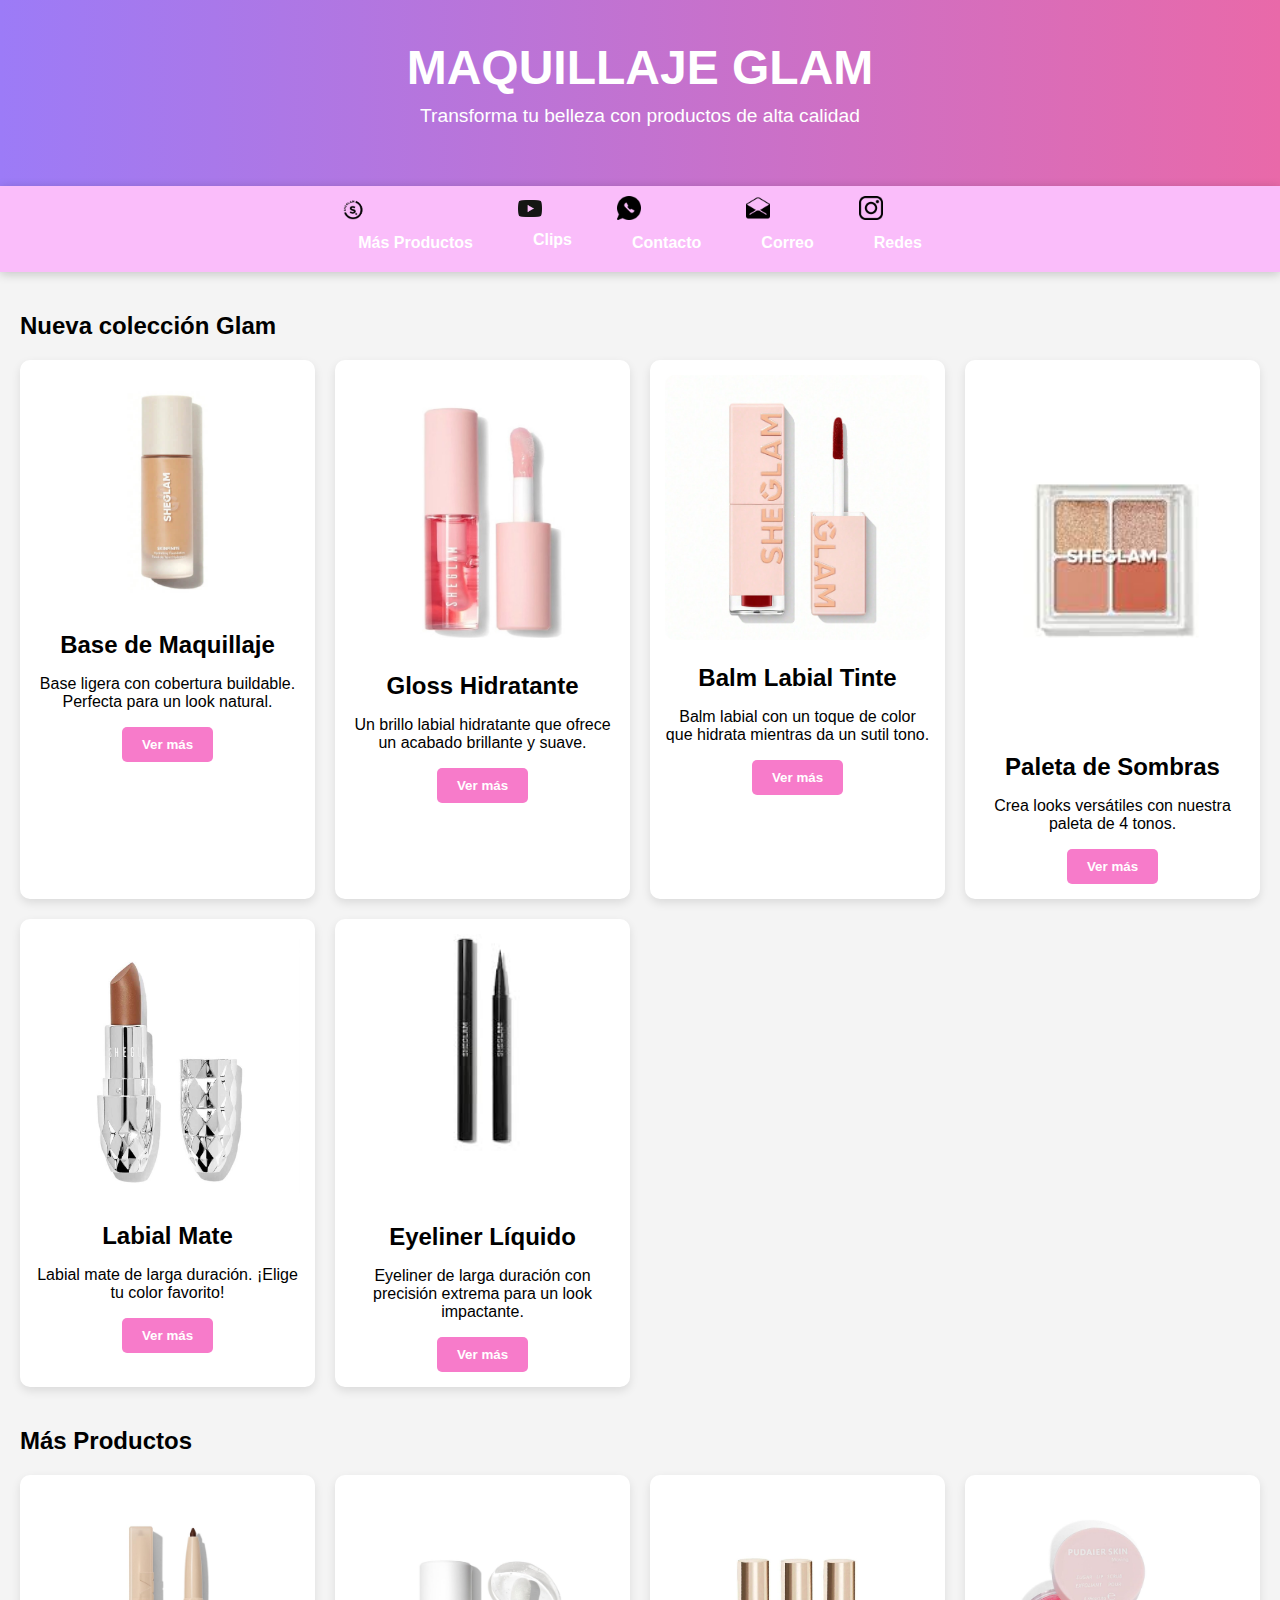
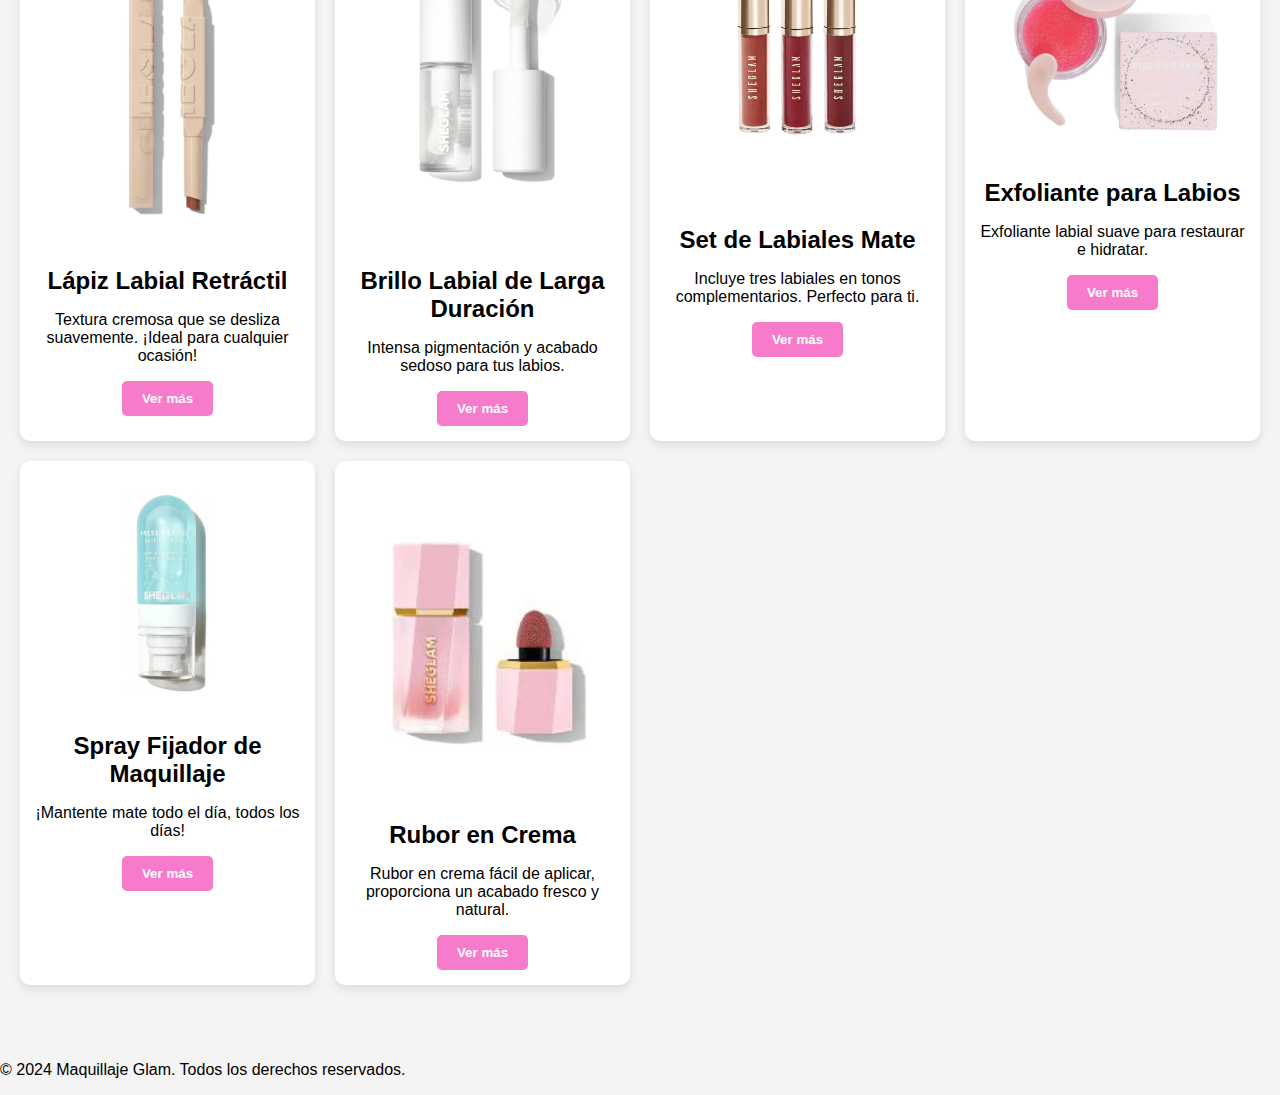
<file: index.html>
<!DOCTYPE html>
<html lang="es">
<head>
    <meta charset="UTF-8">
    <meta name="viewport" content="width=device-width, initial-scale=1.0">
    <title>Tienda de Maquillaje Glam</title>
    <link rel="stylesheet" href="estilos.css">
</head>
<body>
    <header>
        <div class="container">
            <h1>MAQUILLAJE GLAM</h1>
            <p>Transforma tu belleza con productos de alta calidad</p>
        </div>
    </header>

    <nav class="nav">
        <ul class="list">
            <li class="list_item">
                <div class="list_button">
                    <img src="logomas.png" alt="Más productos" class="list_img">
                    <a href="mas productos.html" class="nav_link">Más Productos</a>
                </div>
            </li>
            <li class="list_item">
                <div class="list_button">
                    <img src="logovideo.png" alt="Clips" class="list_img">
                    <a href="https://www.youtube.com/results?search_query=sheglam+maquillaje" target="_blank" class="nav_link">Clips</a>
                </div>
            </li>
            <li class="list_item">
                <div class="list_button">
                    <img src="logocontacto.png" alt="Contacto" class="list_img">
                    <a href="tel:+1234567890" class="nav_link">Contacto</a>
                </div>
            </li>
            <li class="list_item">
                <div class="list_button">
                    <img src="logocorreo.png" alt="Correo" class="list_img">
                    <a href="mailto:info@maquillaje-glam.com" class="nav_link">Correo</a>
                </div>
            </li>
            <li class="list_item">
                <div class="list_button">
                    <img src="logoig.png" alt="Redes" class="list_img">
                    <a href="redes.html" class="nav_link">Redes</a>
                </div>
            </li>
        </ul>
    </nav>

    <main>
        <div class="products-container">
            <h2>Nueva colección Glam</h2>
            <div class="product-grid">
                <div class="product">
                    <img src="Base de Maquillaje.jpg" alt="Base de Maquillaje">
                    <h3>Base de Maquillaje</h3>
                    <p>Base ligera con cobertura buildable. Perfecta para un look natural.</p>
                    <button onclick="location.href='rostro.html'">Ver más</button>
                </div>
                <div class="product">
                    <img src="Gloss Hidratante.jpg" alt="Gloss Hidratante">
                    <h3>Gloss Hidratante</h3>
                    <p>Un brillo labial hidratante que ofrece un acabado brillante y suave.</p>
                    <button onclick="location.href='labios.html'">Ver más</button>
                </div>
                <div class="product">
                    <img src="Balm Labial Tinte.jpg" alt="Balm Labial Tinte">
                    <h3>Balm Labial Tinte</h3>
                    <p>Balm labial con un toque de color que hidrata mientras da un sutil tono.</p>
                    <button onclick="location.href='labios.html'">Ver más</button>
                </div>
                <div class="product">
                    <img src="Paleta de Sombras.jpg" alt="Paleta de Sombras">
                    <h3>Paleta de Sombras</h3>
                    <p>Crea looks versátiles con nuestra paleta de 4 tonos.</p>
                    <button onclick="location.href='sombras.html'">Ver más</button>
                </div>
                <div class="product">
                    <img src="Labial Mate.jpg" alt="Labial Mate">
                    <h3>Labial Mate</h3>
                    <p>Labial mate de larga duración. ¡Elige tu color favorito!</p>
                    <button onclick="location.href='labios.html'">Ver más</button>
                </div>
                <div class="product">
                    <img src="Eyeliner Líquido.jpg" alt="Eyeliner Líquido">
                    <h3>Eyeliner Líquido</h3>
                    <p>Eyeliner de larga duración con precisión extrema para un look impactante.</p>
                    <button onclick="location.href='labios.html'">Ver más</button>
                </div>
            </div>
        </div>

        <div class="products-container">
            <h2>Más Productos</h2>
            <div class="product-grid">
                <div class="product">
                    <img src="Lápiz Labial Retráctil.jpg" alt="Lápiz Labial Retráctil">
                    <h3>Lápiz Labial Retráctil</h3>
                    <p>Textura cremosa que se desliza suavemente. ¡Ideal para cualquier ocasión!</p>
                    <button onclick="location.href='labios.html'">Ver más</button>
                </div>
                <div class="product">
                    <img src="Brillo Labial.jpg" alt="Brillo Labial">
                    <h3>Brillo Labial de Larga Duración</h3>
                    <p>Intensa pigmentación y acabado sedoso para tus labios.</p>
                    <button onclick="location.href='labios.html'">Ver más</button>
                </div>
                <div class="product">
                    <img src="Set de Labiales Mate.jpg" alt="Set de Labiales Mate">
                    <h3>Set de Labiales Mate</h3>
                    <p>Incluye tres labiales en tonos complementarios. Perfecto para ti.</p>
                    <button onclick="location.href='labios.html'">Ver más</button>
                </div>
                <div class="product">
                    <img src="exfoliante.png" alt="Exfoliante para labios">
                    <h3>Exfoliante para Labios</h3>
                    <p>Exfoliante labial suave para restaurar e hidratar.</p>
                    <button onclick="location.href='labios.html'">Ver más</button>
                </div>
                <div class="product">
                    <img src="Spray Fijador de maquillaje.jpg" alt="Spray Fijador de Maquillaje">
                    <h3>Spray Fijador de Maquillaje</h3>
                    <p>¡Mantente mate todo el día, todos los días!</p>
                    <button onclick="location.href='skin_care.html'">Ver más</button>
                </div>
                <div class="product">
                    <img src="Rubor en crema1.jpg" alt="Rubor en Crema">
                    <h3>Rubor en Crema</h3>
                    <p>Rubor en crema fácil de aplicar, proporciona un acabado fresco y natural.</p>
                    <button onclick="location.href='labios.html'">Ver más</button>
                </div>
            </div>
        </div>
    </main>

    <footer id="contact">
        <div class="container">
            <p>&copy; 2024 Maquillaje Glam. Todos los derechos reservados.</p>
        </div>
    </footer>
</body>
</html>
</file>
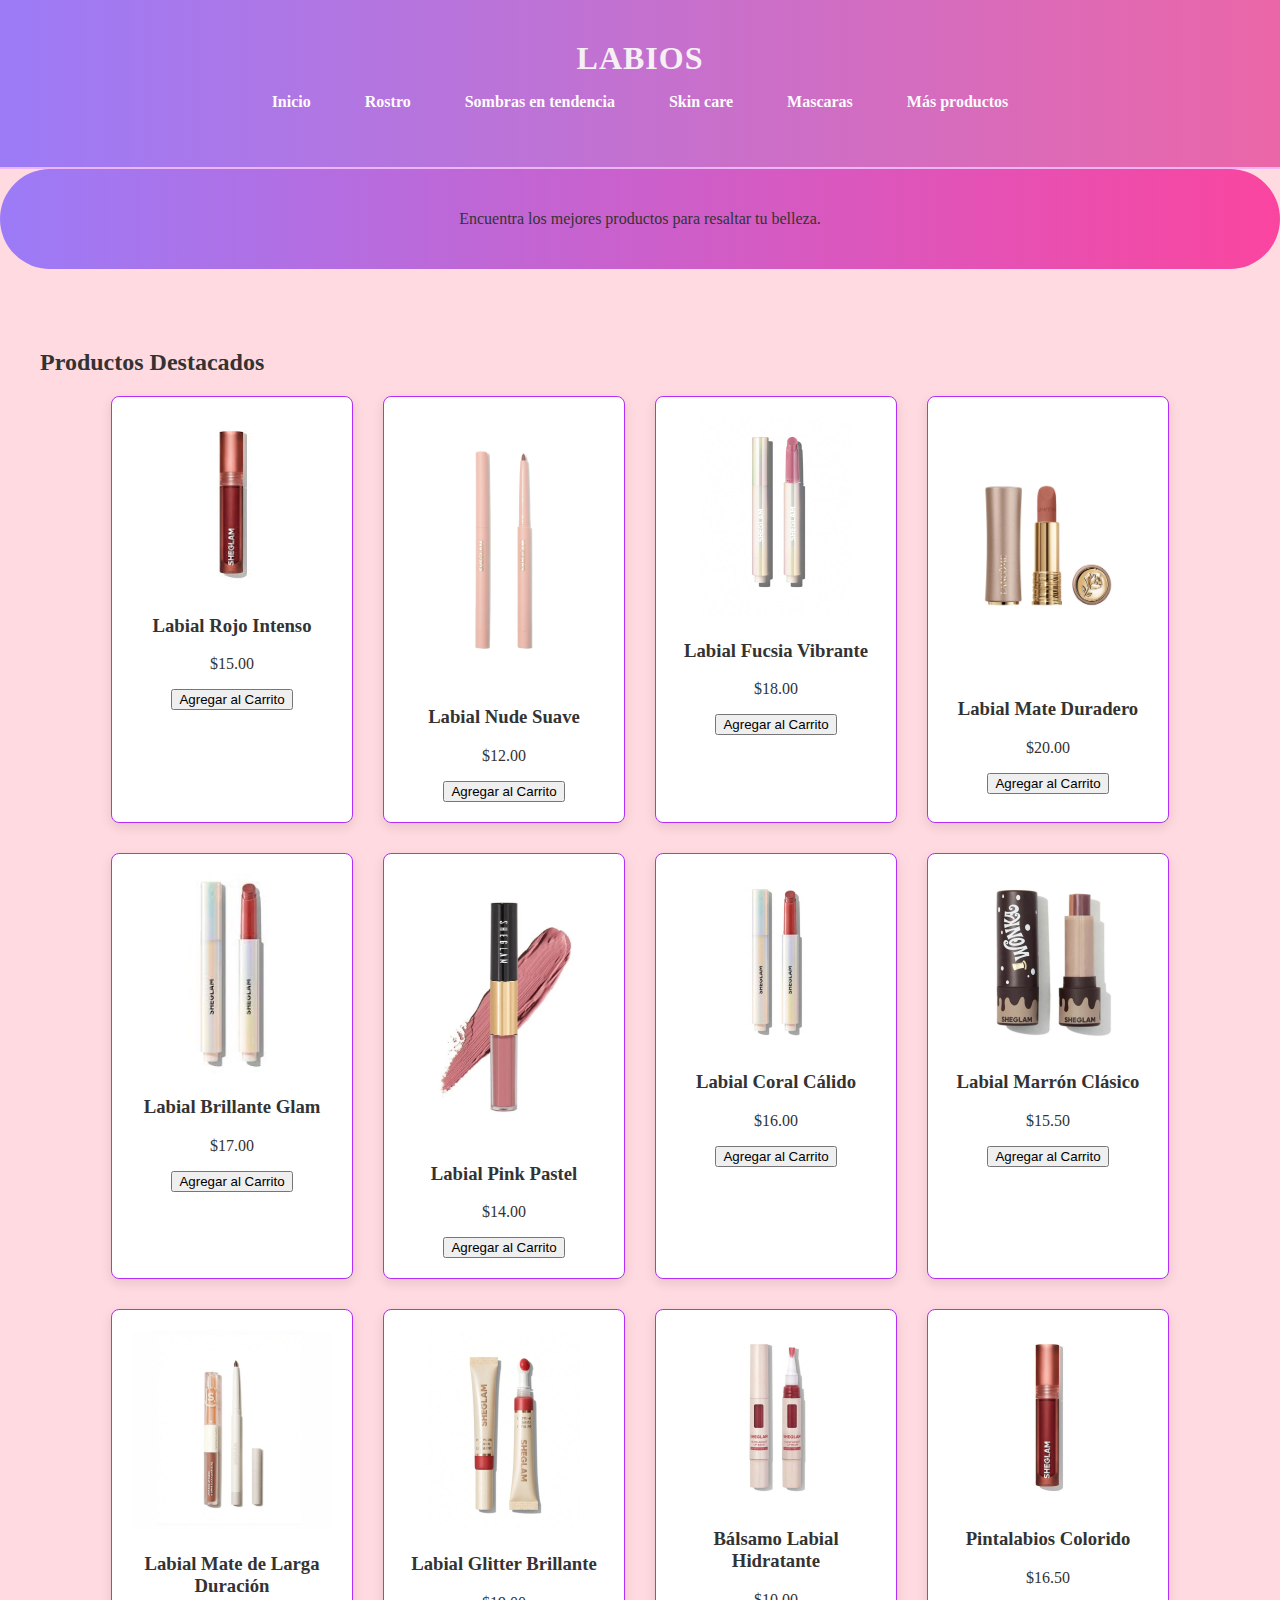
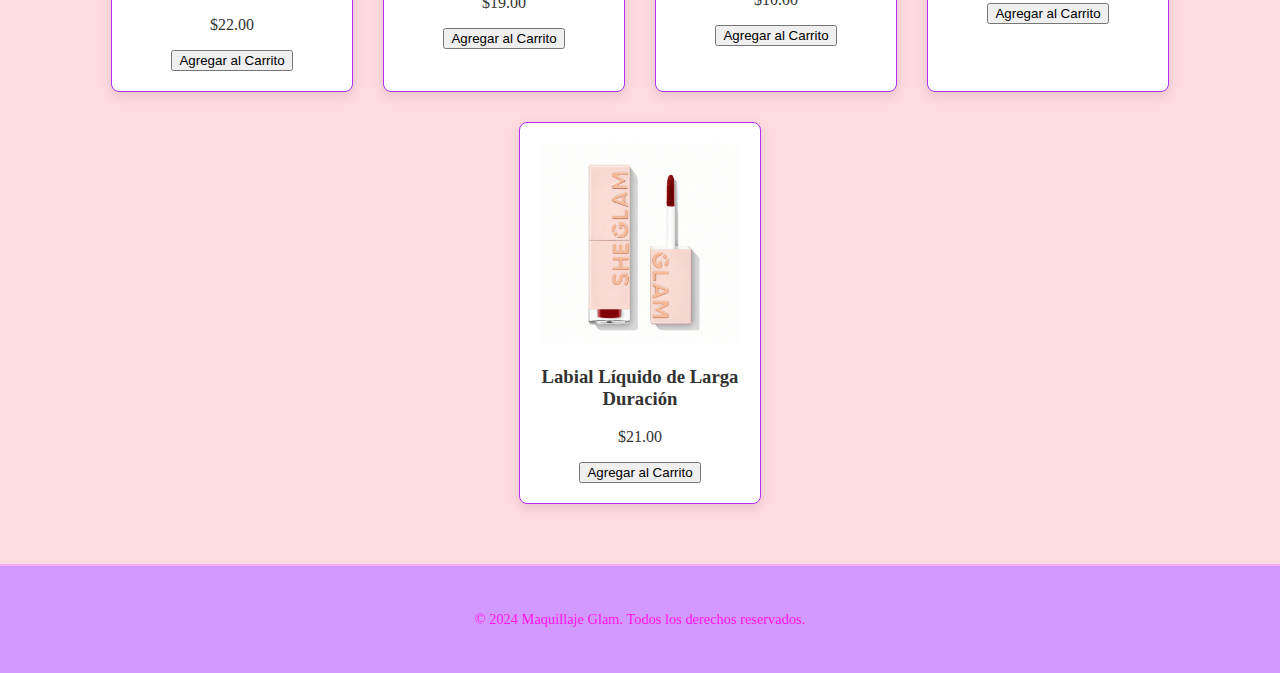
<file: labios.html>
<!DOCTYPE html>
<html lang="es">
<head>
    <meta charset="UTF-8">
    <meta name="viewport" content="width=device-width, initial-scale=1.0">
    <title>Tienda de Maquillaje</title>
    <link rel="stylesheet" href="labios.css">
</head>
<body>
    <div id="bg-animated"></div>
    <header>
        <div class="container">
            <h1>LABIOS</h1>
            <nav>
                <ul>
                    <li><a href="index.html">Inicio</a></li>
                    <li><a href="rostro.html">Rostro</a></li>
                    <li><a href="sombras.html">Sombras en tendencia</a></li>
                    <li><a href="skin_care.html">Skin care</a></li>
                    <li><a href="mascaras.html">Mascaras</a></li>
                    <li><a href="mas productos.html">Más productos</a></li>
                </ul>
            </nav>
        </div>
    </header>

    <section id="home" class="hero">
        <div class="container">
            <p>Encuentra los mejores productos para resaltar tu belleza.</p>
        </div>
    </section>

    <section id="products" class="products">
        <div class="container">
            <h2>Productos Destacados</h2>
            <div class="product-grid">
                <div class="product">
                    <img src="Labial Rojo Intenso.jpg" alt="Labial Rojo">
                    <h3>Labial Rojo Intenso</h3>
                    <p>$15.00</p>
                    <button onclick>Agregar al Carrito</button>
                </div>
                
                <div class="product">
                    <img src="Labial Nude Suave.jpg" alt="Labial Nude">
                    <h3>Labial Nude Suave</h3>
                    <p>$12.00</p>
                    <button onclick>Agregar al Carrito</button>
                </div>
                
                <div class="product">
                    <img src="Labial Fucsia Vibrante.jpg" alt="Labial Fucsia">
                    <h3>Labial Fucsia Vibrante</h3>
                    <p>$18.00</p>
                    <button onclick>Agregar al Carrito</button>
                </div>

                <div class="product">
                    <img src="Labial Mate Duradero.avif" alt="Labial Mate">
                    <h3>Labial Mate Duradero</h3>
                    <p>$20.00</p>
                    <button onclick>Agregar al Carrito</button>
                </div>

                <div class="product">
                    <img src="Labial Brillante Glam.jpg" alt="Labial Brillante">
                    <h3>Labial Brillante Glam</h3>
                    <p>$17.00</p>
                    <button onclick>Agregar al Carrito</button>
                </div>

                <div class="product">
                    <img src="Labial Pink Pastel.jpg" alt="Labial Pink">
                    <h3>Labial Pink Pastel</h3>
                    <p>$14.00</p>
                    <button onclick>Agregar al Carrito</button>
                </div>

                <div class="product">
                    <img src="Labial Coral.jpg" alt="Labial Coral">
                    <h3>Labial Coral Cálido</h3>
                    <p>$16.00</p>
                    <button onclick>Agregar al Carrito</button>
                </div>

                <div class="product">
                    <img src="Labial Marrón.jpg" alt="Labial Marrón">
                    <h3>Labial Marrón Clásico</h3>
                    <p>$15.50</p>
                    <button onclick>Agregar al Carrito</button>
                </div>

                <!-- Nuevos productos añadidos -->
                <div class="product">
                    <img src="Labial Mate de Larga Duración.jpeg" alt="Labial Mate de Larga Duración">
                    <h3>Labial Mate de Larga Duración</h3>
                    <p>$22.00</p>
                    <button onclick>Agregar al Carrito</button>
                </div>

                <div class="product">
                    <img src="labial_glitter.jpg" alt="Labial Glitter">
                    <h3>Labial Glitter Brillante</h3>
                    <p>$19.00</p>
                    <button onclick>Agregar al Carrito</button>
                </div>

                <div class="product">
                    <img src="Bálsamo Labial.jpg" alt="Bálsamo Labial">
                    <h3>Bálsamo Labial Hidratante</h3>
                    <p>$10.00</p>
                    <button onclick>Agregar al Carrito</button>
                </div>

                <div class="product">
                    <img src="labial_pintalabios.jpg" alt="Pintalabios">
                    <h3>Pintalabios Colorido</h3>
                    <p>$16.50</p>
                    <button onclick>Agregar al Carrito</button>
                </div>

                <div class="product">
                    <img src="Labial Líquido.jpg" alt="Labial Líquido">
                    <h3>Labial Líquido de Larga Duración</h3>
                    <p>$21.00</p>
                    <button onclick>Agregar al Carrito</button>
                </div>
                
            </div>
        </div>
    </section>

    <footer id="contact">
        <div class="container">
            <p>&copy; 2024 Maquillaje Glam. Todos los derechos reservados.</p>
        </div>
    </footer>
</body>
</html>
</file>
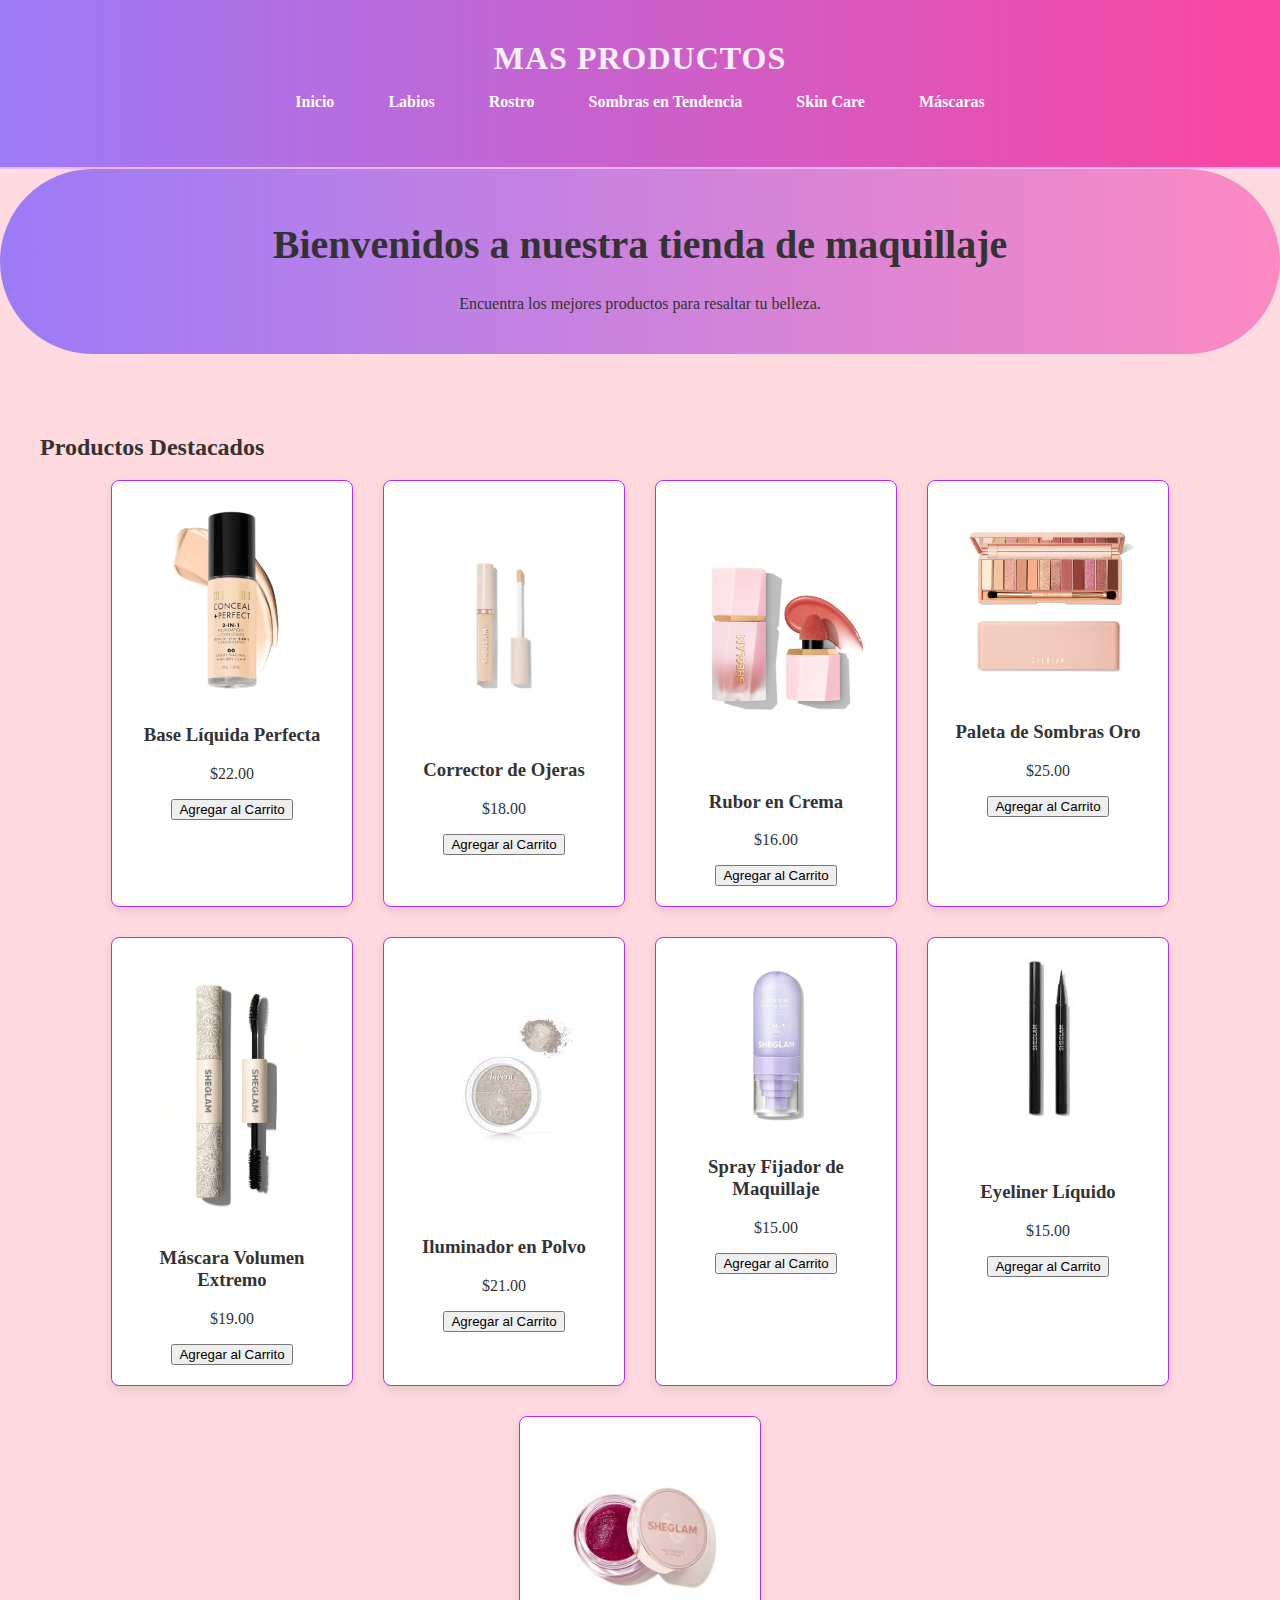
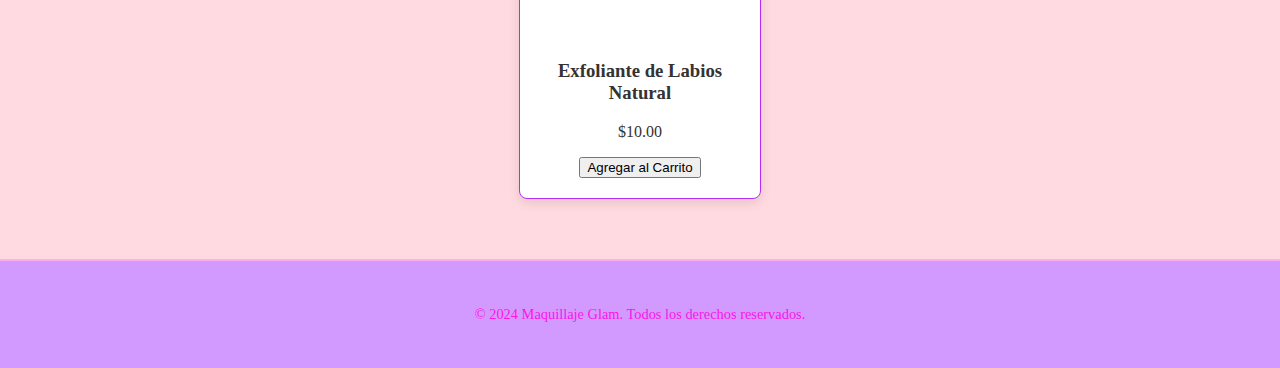
<file: mas productos.html>
<!DOCTYPE html>
<html lang="es">
<head>
    <meta charset="UTF-8">
    <meta name="viewport" content="width=device-width, initial-scale=1.0">
    <title>Tienda de Maquillaje</title>
    <link rel="stylesheet" href="maquillaje.css">
</head>
<body>
    <header>
        <div class="container">
            <h1>MAS PRODUCTOS</h1>
            <nav>
                <ul>
                    <li><a href="index.html">Inicio</a></li>
                    <li><a href="labios.html">Labios</a></li>
                    <li><a href="rostro.html">Rostro</a></li>
                    <li><a href="sombras.html">Sombras en Tendencia</a></li>
                    <li><a href="skin_care.html">Skin Care</a></li>
                    <li><a href="mascaras.html">Máscaras</a></li>
                </ul>
            </nav>
        </div>
    </header>

    <section id="home" class="hero">
        <div class="container">
            <h1>Bienvenidos a nuestra tienda de maquillaje</h1>
            <p>Encuentra los mejores productos para resaltar tu belleza.</p>
        </div>
    </section>

    <section id="products" class="products">
        <div class="container">
            <h2>Productos Destacados</h2>
            <div class="product-grid">
                <div class="product">
                    <img src="Base Líquida Perfecta.jpg" alt="Base Líquida">
                    <h3>Base Líquida Perfecta</h3>
                    <p>$22.00</p>
                    <button onclick>Agregar al Carrito</button>
                </div>

                <div class="product">
                    <img src="Corrector de Ojeras.jpg" alt="Corrector">
                    <h3>Corrector de Ojeras</h3>
                    <p>$18.00</p>
                    <button onclick>Agregar al Carrito</button>
                </div>

                <div class="product">
                    <img src="Rubor en Crema.jpg" alt="Rubor">
                    <h3>Rubor en Crema</h3>
                    <p>$16.00</p>
                    <button onclick>Agregar al Carrito</button>
                </div>

                <div class="product">
                    <img src="Paleta de Sombras Oro.png" alt="Sombras de Ojos">
                    <h3>Paleta de Sombras Oro</h3>
                    <p>$25.00</p>
                    <button onclick>Agregar al Carrito</button>
                </div>

                <div class="product">
                    <img src="Máscara Volumen.jpg" alt="Máscara de Pestañas">
                    <h3>Máscara Volumen Extremo</h3>
                    <p>$19.00</p>
                    <button onclick>Agregar al Carrito</button>
                </div>

                <div class="product">
                    <img src="Iluminador en Polvo.jpg" alt="Iluminador">
                    <h3>Iluminador en Polvo</h3>
                    <p>$21.00</p>
                    <button onclick>Agregar al Carrito</button>
                </div>

                <div class="product">
                    <img src="Spray Fijador.jpg" alt="Spray Fijador">
                    <h3>Spray Fijador de Maquillaje</h3>
                    <p>$15.00</p>
                    <button onclick>Agregar al Carrito</button>
                </div>
                <div class="product">
                    <img src="Eyeliner Líquido.jpg" alt="Eyeliner Líquido">
                    <h3>Eyeliner Líquido</h3>
                    <p>$15.00</p>
                    <button onclick>Agregar al Carrito</button>
                </div>

                <div class="product">
                    <img src="Exfoliante de Labios.jpg" alt="Exfoliante de Labios">
                    <h3>Exfoliante de Labios Natural</h3>
                    <p>$10.00</p>
                    <button onclick>Agregar al Carrito</button>
                </div>
            </div>
        </div>
    </section>

    <footer id="contact">
        <div class="container">
            <p>&copy; 2024 Maquillaje Glam. Todos los derechos reservados.</p>
        </div>
    </footer>
</body>
</html>
</file>
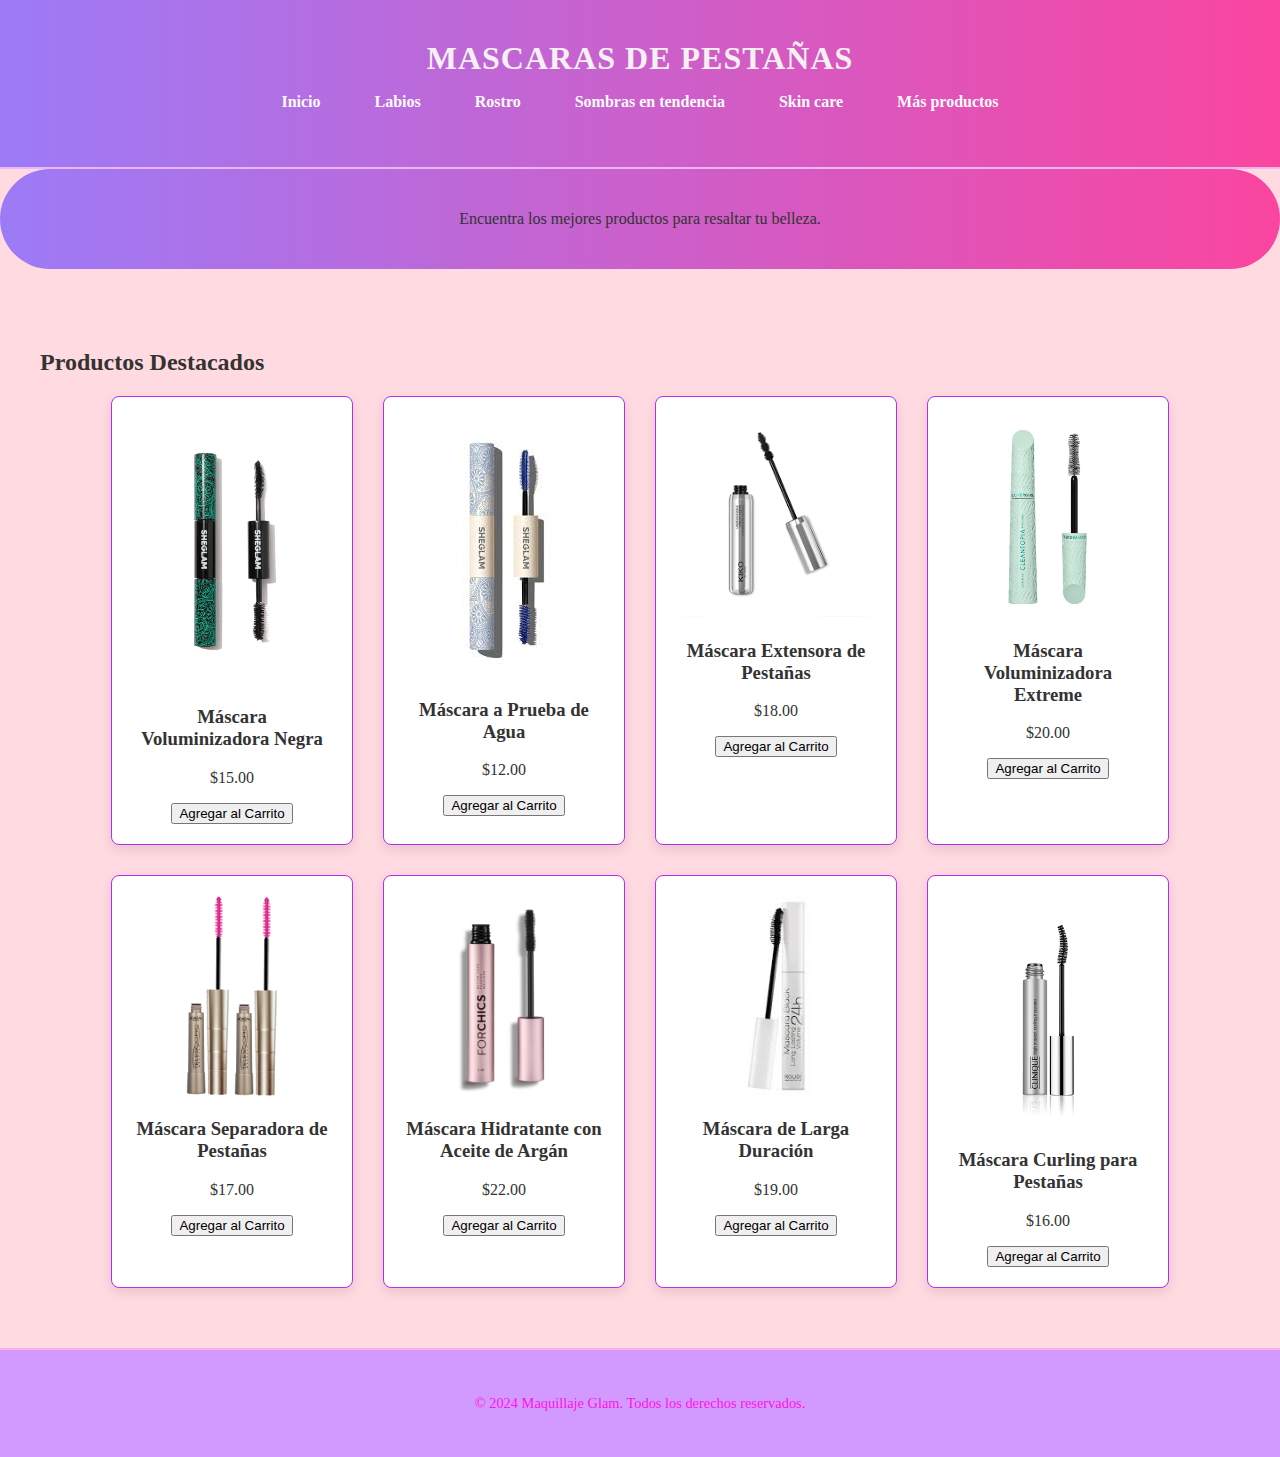
<file: mascaras.html>
<!DOCTYPE html>
<html lang="es">
<head>
    <meta charset="UTF-8">
    <meta name="viewport" content="width=device-width, initial-scale=1.0">
    <title>Tienda de Maquillaje</title>
    <link rel="stylesheet" href="mascaras.css">
</head>
<body>
    <header>
        <div class="container">
            <h1>MASCARAS DE PESTAÑAS</h1>
            <nav>
                <ul>
                    <li><a href="index.html">Inicio</a></li>
                    <li><a href="labios.html"> Labios</a></li>
                    <li><a href="rostro.html"> Rostro</a></li>
                    <li><a href="sombras.html">Sombras en tendencia</a></li>
                    <li><a href="skin_care.html">Skin care</a></li>
                    <li><a href="mas productos.html">Más productos</a></li>
                </ul>
            </nav>
        </div>
    </header>

    <section id="home" class="hero">
        <div class="container">
            <p>Encuentra los mejores productos para resaltar tu belleza.</p>
        </div>
    </section>

    <section id="products" class="products">
        <div class="container">
            <h2>Productos Destacados</h2>
            <div class="product-grid">
                <div class="product">
                    <img src="Máscara Negra.jpg" alt="Máscara Negra">
                    <h3>Máscara Voluminizadora Negra</h3>
                    <p>$15.00</p>
                    <button onclick>Agregar al Carrito</button>
                </div>
                
                <div class="product">
                    <img src="Máscara a Prueba de Agua.jpg" alt="Máscara a Prueba de Agua">
                    <h3>Máscara a Prueba de Agua</h3>
                    <p>$12.00</p>
                    <button onclick>Agregar al Carrito</button>
                </div>

                <div class="product">
                    <img src="Máscara Extensora.png" alt="Máscara Extensora">
                    <h3>Máscara Extensora de Pestañas</h3>
                    <p>$18.00</p>
                    <button onclick>Agregar al Carrito</button>
                </div>

                <div class="product">
                    <img src="Máscara Voluminizadora.jpg" alt="Máscara Voluminizadora">
                    <h3>Máscara Voluminizadora Extreme</h3>
                    <p>$20.00</p>
                    <button onclick>Agregar al Carrito</button>
                </div>

                <div class="product">
                    <img src="Máscara Separadora.jpg" alt="Máscara Separadora">
                    <h3>Máscara Separadora de Pestañas</h3>
                    <p>$17.00</p>
                    <button onclick>Agregar al Carrito</button>
                </div>

                <div class="product">
                    <img src="Máscara Hidratante.jpg" alt="Máscara Hidratante">
                    <h3>Máscara Hidratante con Aceite de Argán</h3>
                    <p>$22.00</p>
                    <button onclick>Agregar al Carrito</button>
                </div>

                <div class="product">
                    <img src="Máscara de Larga Duración.jpg" alt="Máscara de Larga Duración">
                    <h3>Máscara de Larga Duración</h3>
                    <p>$19.00</p>
                    <button onclick>Agregar al Carrito</button>
                </div>

                <div class="product">
                    <img src="Máscara Curling.avif" alt="Máscara Curling">
                    <h3>Máscara Curling para Pestañas</h3>
                    <p>$16.00</p>
                    <button onclick>Agregar al Carrito</button>
                </div>
            </div>
        </div>
    </section>

    <footer id="contact">
        <div class="container">
            <p>&copy; 2024 Maquillaje Glam. Todos los derechos reservados.</p>
        </div>
    </footer>
</body>
</html>
</file>
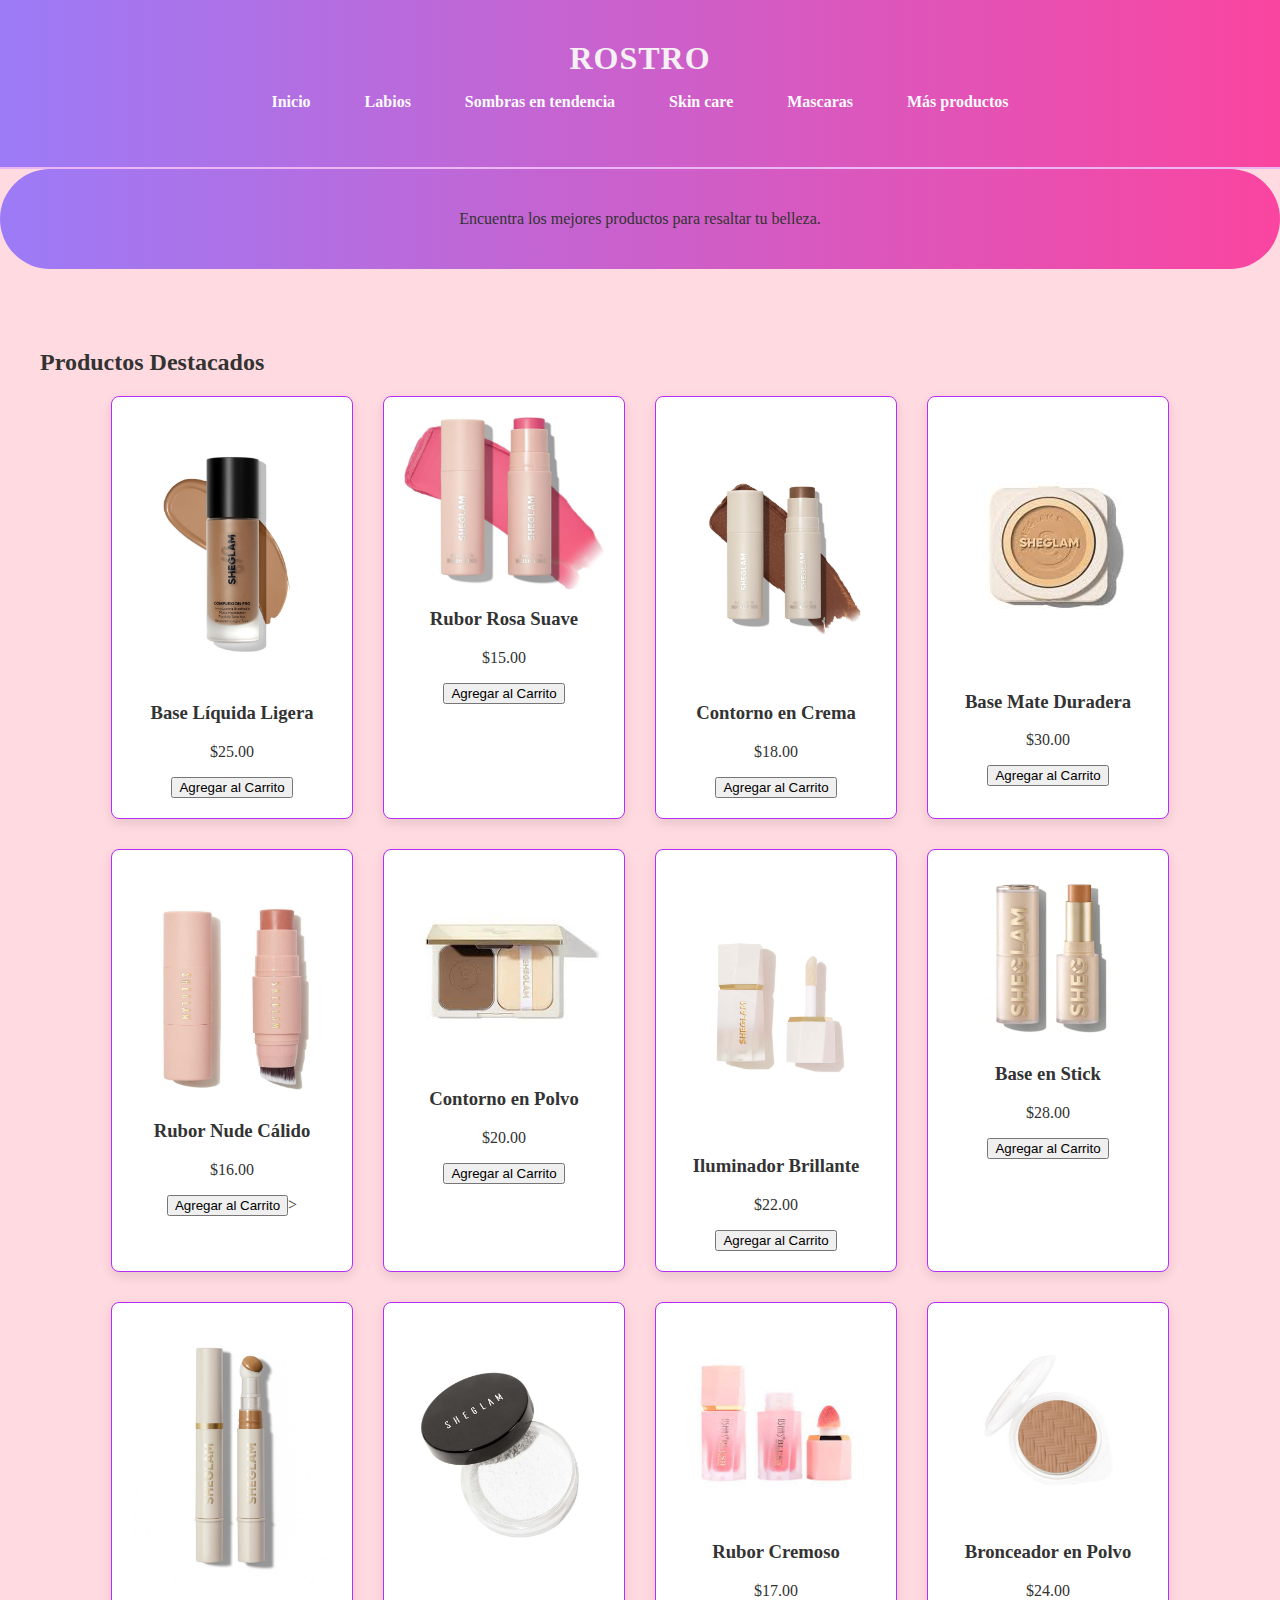
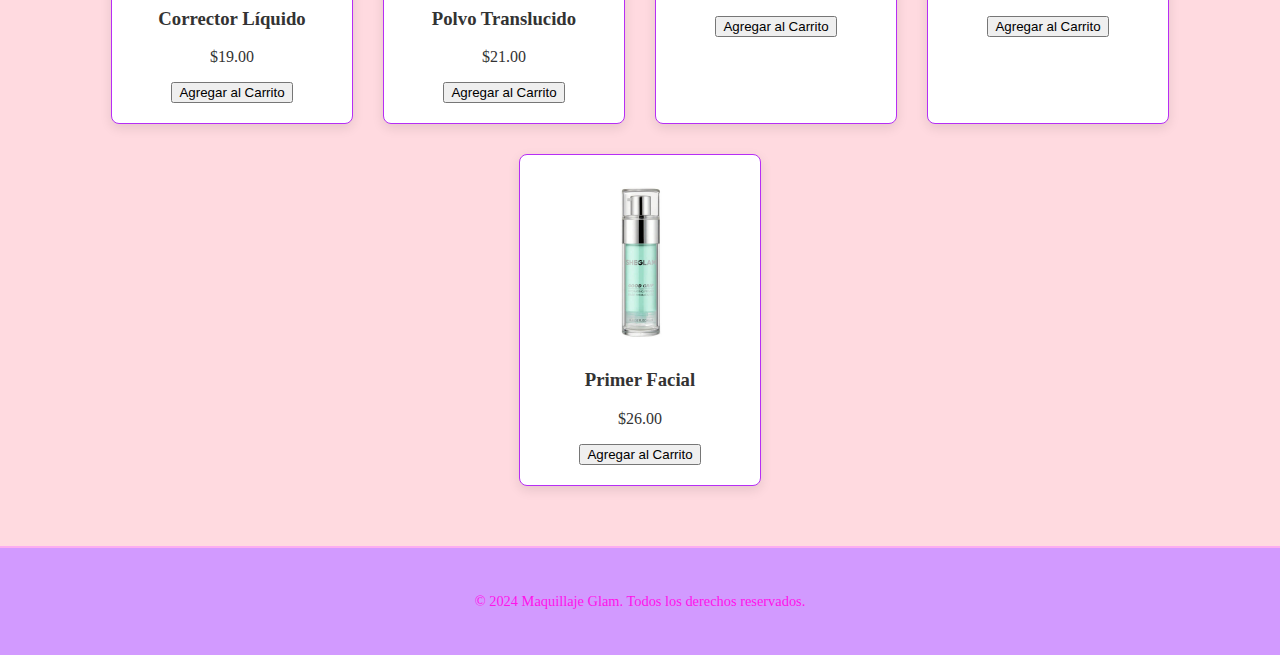
<file: rostro.html>
<html lang="es">
<head>
    <meta charset="UTF-8">
    <meta name="viewport" content="width=device-width, initial-scale=1.0">
    <title>Tienda de Maquillaje</title>
    <link rel="stylesheet" href="rostro.css">
</head>
<body>
    <header>
        <div class="container">
            <h1>ROSTRO</h1>
            <nav>
                <ul>
                    <li><a href="index.html">Inicio</a></li>
                    <li><a href="labios.html"> Labios</a></li>
                    <li><a href="sombras.html">Sombras en tendencia</a></li>
                    <li><a href="skin_care.html">Skin care</a></li>
                    <li><a href="mascaras.html">Mascaras</a></li>
                    <li><a href="mas productos.html">Más productos</a></li>
                </ul>
            </nav>
        </div>
    </header>

    <section id="home" class="hero">
        <div class="container">
            <p>Encuentra los mejores productos para resaltar tu belleza.</p>
        </div>
    </section>

    <section id="products" class="products">
        <div class="container">
            <h2>Productos Destacados</h2>
            <div class="product-grid">
                <div class="product">
                    <img src="Base Líquida Ligera.jpg" alt="Base Ligera">
                    <h3>Base Líquida Ligera</h3>
                    <p>$25.00</p>
                    <button onclick>Agregar al Carrito</button>
                </div>
                
                <div class="product">
                    <img src="Rubor Rosa Suave.jpg" alt="Rubor Rosa">
                    <h3>Rubor Rosa Suave</h3>
                    <p>$15.00</p>
                    <button onclick>Agregar al Carrito</button>
                </div>
                
                <div class="product">
                    <img src="Contorno en Crema.jpg" alt="Contorno en Crema">
                    <h3>Contorno en Crema</h3>
                    <p>$18.00</p>
                    <button onclick>Agregar al Carrito</button>
                </div>

                <div class="product">
                    <img src="Base Mate.jpg" alt="Base Mate">
                    <h3>Base Mate Duradera</h3>
                    <p>$30.00</p>
                    <button onclick>Agregar al Carrito</button>
                </div>

                <div class="product">
                    <img src="Rubor nude.jpeg" alt="Rubor Nude">
                    <h3>Rubor Nude Cálido</h3>
                    <p>$16.00</p>
                    <button onclick>Agregar al Carrito</button>>
                </div>

                <div class="product">
                    <img src="Contorno en Polvo.jpg" alt="Contorno en Polvo">
                    <h3>Contorno en Polvo</h3>
                    <p>$20.00</p>
                    <button onclick>Agregar al Carrito</button>
                </div>

                <div class="product">
                    <img src="Iluminador.jpeg" alt="Iluminador">
                    <h3>Iluminador Brillante</h3>
                    <p>$22.00</p>
                    <button onclick>Agregar al Carrito</button>
                </div>

                <div class="product">
                    <img src="Base en Stick.jpg" alt="Base en Stick">
                    <h3>Base en Stick</h3>
                    <p>$28.00</p>
                    <button onclick>Agregar al Carrito</button>
                </div>

                <!-- Nuevos productos añadidos -->
                <div class="product">
                    <img src="Corrector Líquido.jpg" alt="Corrector Líquido">
                    <h3>Corrector Líquido</h3>
                    <p>$19.00</p>
                    <button onclick>Agregar al Carrito</button>
                </div>

                <div class="product">
                    <img src="Polvo Translucido.jpg" alt="Polvo Translucido">
                    <h3>Polvo Translucido</h3>
                    <p>$21.00</p>
                    <button onclick>Agregar al Carrito</button>
                </div>

                <div class="product">
                    <img src="Rubor Cremoso.jpg" alt="Rubor Cremoso">
                    <h3>Rubor Cremoso</h3>
                    <p>$17.00</p>
                    <button onclick>Agregar al Carrito</button>
                </div>

                <div class="product">
                    <img src="Bronceador en Polvo.jpg" alt="Bronceador en Polvo">
                    <h3>Bronceador en Polvo</h3>
                    <p>$24.00</p>
                    <button onclick>Agregar al Carrito</button>
                </div>

                <div class="product">
                    <img src="Primer Facial.jpg" alt="Primer Facial">
                    <h3>Primer Facial</h3>
                    <p>$26.00</p>
                    <button onclick>Agregar al Carrito</button>
                </div>
            </div>
        </div>
    </section>

    <footer id="contact">
        <div class="container">
            <p>&copy; 2024 Maquillaje Glam. Todos los derechos reservados.</p>
        </div>
    </footer>
</body>
</html>
</file>
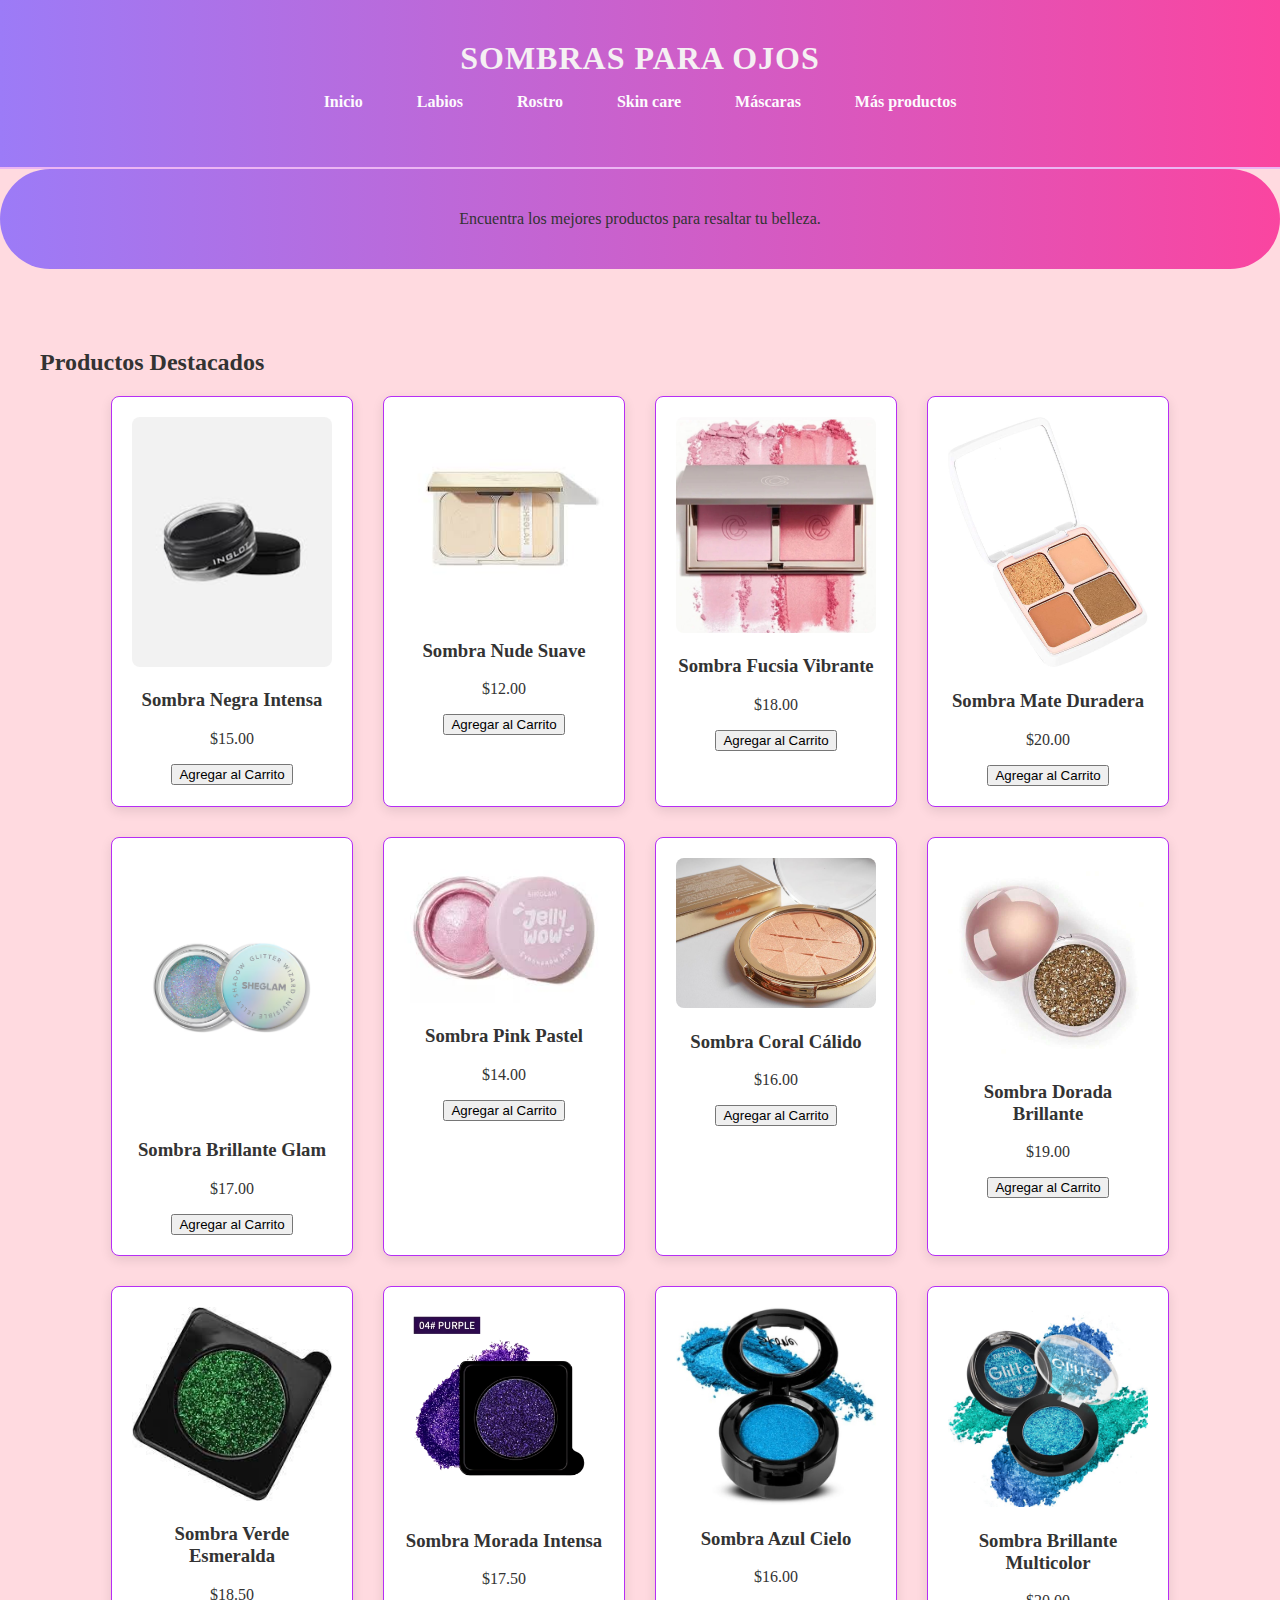
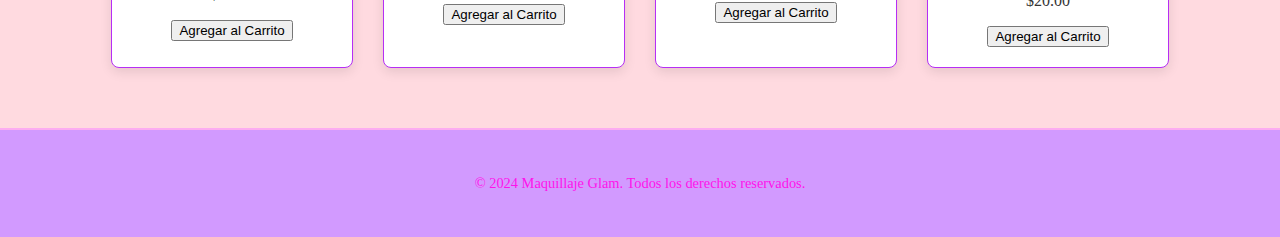
<file: sombras.html>
<!DOCTYPE html>
<html lang="es">
<head>
    <meta charset="UTF-8">
    <meta name="viewport" content="width=device-width, initial-scale=1.0">
    <title>Tienda de Maquillaje</title>
    <link rel="stylesheet" href="sombras.css">
</head>
<body>
    <header>
        <div class="container">
            <h1>SOMBRAS PARA OJOS</h1>
            <nav>
                <ul>
                    <li><a href="index.html">Inicio</a></li>
                    <li><a href="labios.html"> Labios</a></li>
                    <li><a href="rostro.html">Rostro</a></li>
                    <li><a href="skin_care.html">Skin care</a></li>
                    <li><a href="mascaras.html">Máscaras</a></li>
                    <li><a href="mas productos.html">Más productos</a></li>
                </ul>
            </nav>
        </div>
    </header>

    <section id="home" class="hero">
        <div class="container">
            <p>Encuentra los mejores productos para resaltar tu belleza.</p>
        </div>
    </section>

    <section id="products" class="products">
        <div class="container">
            <h2>Productos Destacados</h2>
            <div class="product-grid">
                <div class="product">
                    <img src="Sombra Negra Intensa.jpg" alt="Sombra Negra">
                    <h3>Sombra Negra Intensa</h3>
                    <p>$15.00</p>
                    <button onclick>Agregar al Carrito</button>
                </div>
                
                <div class="product">
                    <img src="Sombra Nude.jpg" alt="Sombra Nude">
                    <h3>Sombra Nude Suave</h3>
                    <p>$12.00</p>
                    <button onclick>Agregar al Carrito</button>
                </div>
                
                <div class="product">
                    <img src="Sombra Fucsia.jpg" alt="Sombra Fucsia">
                    <h3>Sombra Fucsia Vibrante</h3>
                    <p>$18.00</p>
                    <button onclick>Agregar al Carrito</button>
                </div>

                <div class="product">
                    <img src="Sombra Mate.avif" alt="Sombra Mate">
                    <h3>Sombra Mate Duradera</h3>
                    <p>$20.00</p>
                    <button onclick>Agregar al Carrito</button>
                </div>

                <div class="product">
                    <img src="Sombra Brillante.avif" alt="Sombra Brillante">
                    <h3>Sombra Brillante Glam</h3>
                    <p>$17.00</p>
                    <button onclick>Agregar al Carrito</button>
                </div>

                <div class="product">
                    <img src="Sombra Pink.jpg" alt="Sombra Pink">
                    <h3>Sombra Pink Pastel</h3>
                    <p>$14.00</p>
                    <button onclick>Agregar al Carrito</button>
                </div>

                <div class="product">
                    <img src="Sombra Coral.jpg" alt="Sombra Coral">
                    <h3>Sombra Coral Cálido</h3>
                    <p>$16.00</p>
                    <button onclick>Agregar al Carrito</button>
                </div>

             
                <div class="product">
                    <img src="Sombra Dorada.jpg" alt="Sombra Dorada">
                    <h3>Sombra Dorada Brillante</h3>
                    <p>$19.00</p>
                    <button onclick>Agregar al Carrito</button>
                </div>

                <div class="product">
                    <img src="Sombra Verde.jpg" alt="Sombra Verde">
                    <h3>Sombra Verde Esmeralda</h3>
                    <p>$18.50</p>
                    <button onclick>Agregar al Carrito</button>
                </div>

                <div class="product">
                    <img src="Sombra Morada.avif" alt="Sombra Morada">
                    <h3>Sombra Morada Intensa</h3>
                    <p>$17.50</p>
                    <button onclick>Agregar al Carrito</button>
                </div>

                <div class="product">
                    <img src="Sombra azul.jpg" alt="Sombra Azul">
                    <h3>Sombra Azul Cielo</h3>
                    <p>$16.00</p>
                    <button onclick>Agregar al Carrito</button>
                </div>

                <div class="product">
                    <img src="Sombra Brillante Multicolor.jpg" alt="Sombra Brillante Multicolor">
                    <h3>Sombra Brillante Multicolor</h3>
                    <p>$20.00</p>
                    <button onclick>Agregar al Carrito</button>
                </div>

            </div>
        </div>
    </section>

    <footer id="contact">
        <div class="container">
            <p>&copy; 2024 Maquillaje Glam. Todos los derechos reservados.</p>
        </div>
    </footer>
</body>
</html>
</file>
<file: estilos.css>
* {
    box-sizing: border-box;
}

body {
    font-family: 'Roboto', sans-serif;
    margin: 0;
    padding: 0;
    background-color: #f4f4f4;
    animation: fadeIn 0.5s ease-in;
}

header {
    background: linear-gradient(90deg, #9c7bf7, #e969a9);
    color: white;
    padding: 40px 0;
    text-align: center;
}

header h1 {
    font-size: 3em;
    margin: 0;
    animation: slideIn 1s ease-in-out;
}

header p {
    font-size: 1.2em;
    margin-top: 10px;
    animation: fadeIn 1s ease-in-out 0.5s;
}


.nav ul {
    list-style-type: none;
    margin: 0;
    padding: 10px 0;
    display: flex;
    justify-content: center;
}

.nav ul li {
    margin: 0 15px;
}


.nav ul li a:hover {
    color: #c423f5; 
    transform: scale(1.1) rotate(5deg);
}

main {
    padding: 20px;
}

.products-container {
    margin-bottom: 40px;
}

.product-grid {
    display: grid;
    grid-template-columns: repeat(auto-fill, minmax(250px, 1fr));
    gap: 20px;
}

.product {
    background: white;
    border-radius: 10px;
    box-shadow: 0 4px 10px rgba(0, 0, 0, 0.1);
    padding: 15px;
    text-align: center;
    transition: transform 0.3s, box-shadow 0.3s;
    overflow: hidden;
}

.product:hover {
    transform: translateY(-10px);
    box-shadow: 0 8px 20px rgba(0, 0, 0, 0.2);
}

.product img {
    width: 100%;
    height: auto;
    border-radius: 10px;
    margin-bottom: 10px;
    transition: transform 0.3s;
}

.product img:hover {
    transform: scale(1.05);
}

.product h3 {
    font-size: 1.5em;
    margin: 10px 0;
}



button {
    padding: 10px 20px;
    background-color: #f77bca;
    color: white;
    border: none;
    border-radius: 5px;
    cursor: pointer;
    font-weight: bold;
    transition: background-color 0.3s, transform 0.3s;
}

button:hover {
    background-color: #f30d80;
    transform: scale(1.05);
}


.nav {
    background-color: #fabdfa;
    box-shadow: 0 2px 10px rgba(0, 0, 0, 0.2);
}

.nav ul {
    list-style-type: none;
    margin: 0;
    padding: 10px 0;
    display: flex;
    justify-content: center;
    align-items: center;
}

.nav ul li {
    margin: 0 15px;
}

.nav ul li a {
    color: white;
    text-decoration: none;
    font-weight: bold;
    padding: 10px 15px; 
    display: flex; 
    align-items: center; 
    transition: color 0.3s;
}

.nav ul li a:hover {
    color: #990ceb; 
}

.list_img {
    margin-right: 5px; 
    width: 24px; 
    height: auto;
}
</file>
<file: labios.css>
body {
    font-family:italica; 
    margin: 0;
    padding: 0;
    color: #333;
    background-color: rgba(255, 182, 193, 0.5);
}

.container {
    max-width: 1200px;
    margin: 0 auto;
    padding: 20px;
}

header {
    background: linear-gradient(90deg, #9c7bf7, #eb66a8);
    padding: 20px 0; 
    border-bottom: 2px solid #ecb5f3;
}

header h1 {
    margin: 0;
    text-align: center;
    color: #f5f0f3;
    font-size: 2.0em; 
    letter-spacing: 1px; 
}

nav ul {
    list-style: none;
    padding: 0;
    text-align: center;
}

nav ul li {
    display: inline;
    margin: 0 25px; 
}

nav ul li a {
    text-decoration: none;
    color: #fdfafd;
    font-weight: bold;
    transition: color 0.3s, text-shadow 0.3s; 
}

nav ul li a:hover {
    color: #da0b95;
    text-shadow: 0 1px 3px rgba(0, 0, 0, 0.2); 
}

.hero {
    background: linear-gradient(90deg, #9c7bf7, #fa45a0);
    padding: 5px 2px; 
    text-align: center;
    border-radius: 500px;
    box-shadow:linear-gradient(90deg, #9c7bf7, #fa45a0);
}

.hero h1 {
    font-size: 2.5em; 
}

.products {
    padding: 40px 0;
}

.product-grid {
    display: flex;
    flex-wrap: wrap;
    gap: 30px; 
    justify-content: center;
}

.product {
    background: #ffffff; 
    border: 1px solid #b62ef5;
    border-radius: 8px;
    padding: 20px; 
    text-align: center;
    width: 200px; 
    box-shadow: 0 4px 12px rgba(0, 0, 0, 0.1); 
    transition: transform 0.3s, box-shadow 0.3s; 
}

.product:hover {
    transform: translateY(-5px); 
    box-shadow: 0 8px 20px rgba(0, 0, 0, 0.2); 
}

.product img {
    max-width: 100%;
    border-radius: 8px;
}

footer {
    background: #d29aff;
    color: #ff12eb;
    text-align: center;
    padding: 25px 0; 
    border-top: 2px solid #fcacf1;
    font-size: 0.9em; 
}

footer p {
    margin: 0; 
}
</file>
<file: maquillaje.css>
body {
    font-family:italica; 
    margin: 0;
    padding: 0;
    color: #333;
    background-color: rgba(255, 182, 193, 0.5);
}

.container {
    max-width: 1200px;
    margin: 0 auto;
    padding: 20px;
}

header {
    background: linear-gradient(90deg, #9c7bf7, #fa45a0);
    padding: 20px 0; 
    border-bottom: 2px solid #ecb5f3;
}

header h1 {
    margin: 0;
    text-align: center;
    color: #f5f0f3;
    font-size: 2.0em; 
    letter-spacing: 1px; 
}

nav ul {
    list-style: none;
    padding: 0;
    text-align: center;
}

nav ul li {
    display: inline;
    margin: 0 25px; 
}

nav ul li a {
    text-decoration: none;
    color: #fdfafd;
    font-weight: bold;
    transition: color 0.3s, text-shadow 0.3s; 
}

nav ul li a:hover {
    color: #e945b2;
    text-shadow: 0 1px 3px rgba(0, 0, 0, 0.2); 
}

.hero {
    background: linear-gradient(90deg, #9c7bf7, #fc8ac3);
    padding: 5px 2px; 
    text-align: center;
    border-radius: 500px;
    box-shadow:linear-gradient(90deg, #9c7bf7, #d47ac8);
}

.hero h1 {
    font-size: 2.5em; 
}

.products {
    padding: 40px 0;
}

.product-grid {
    display: flex;
    flex-wrap: wrap;
    gap: 30px; 
    justify-content: center;
}

.product {
    background: #ffffff; 
    border: 1px solid #b62ef5;
    border-radius: 8px;
    padding: 20px; 
    text-align: center;
    width: 200px; 
    box-shadow: 0 4px 12px rgba(0, 0, 0, 0.1); 
    transition: transform 0.3s, box-shadow 0.3s; 
}

.product:hover {
    transform: translateY(-5px); 
    box-shadow: 0 8px 20px rgba(0, 0, 0, 0.2); 
}

.product img {
    max-width: 100%;
    border-radius: 8px;
}

footer {
    background: #d29aff;
    color: #ff12eb;
    text-align: center;
    padding: 25px 0; 
    border-top: 2px solid #fcacf1;
    font-size: 0.9em; 
}

footer p {
    margin: 0; 
}
</file>
<file: mascaras.css>
body {
    font-family:italica; 
    margin: 0;
    padding: 0;
    color: #333;
    background-color: rgba(255, 182, 193, 0.5);
}

.container {
    max-width: 1200px;
    margin: 0 auto;
    padding: 20px;
}

header {
    background: linear-gradient(90deg, #9c7bf7, #fa45a0);
    padding: 20px 0; 
    border-bottom: 2px solid #ecb5f3;
}

header h1 {
    margin: 0;
    text-align: center;
    color: #f5f0f3;
    font-size: 2.0em; 
    letter-spacing: 1px; 
}

nav ul {
    list-style: none;
    padding: 0;
    text-align: center;
}

nav ul li {
    display: inline;
    margin: 0 25px; 
}

nav ul li a {
    text-decoration: none;
    color: #fdfafd;
    font-weight: bold;
    transition: color 0.3s, text-shadow 0.3s; 
}

nav ul li a:hover {
    color: #da0b95;
    text-shadow: 0 1px 3px rgba(0, 0, 0, 0.2); 
}

.hero {
    background: linear-gradient(90deg, #9c7bf7, #fa45a0);
    padding: 5px 2px; 
    text-align: center;
    border-radius: 500px;
    box-shadow:linear-gradient(90deg, #9c7bf7, #fa45a0);
}

.hero h1 {
    font-size: 2.5em; 
}

.products {
    padding: 40px 0;
}

.product-grid {
    display: flex;
    flex-wrap: wrap;
    gap: 30px; 
    justify-content: center;
}

.product {
    background: #ffffff; 
    border: 1px solid #b62ef5;
    border-radius: 8px;
    padding: 20px; 
    text-align: center;
    width: 200px; 
    box-shadow: 0 4px 12px rgba(0, 0, 0, 0.1); 
    transition: transform 0.3s, box-shadow 0.3s; 
}

.product:hover {
    transform: translateY(-5px); 
    box-shadow: 0 8px 20px rgba(0, 0, 0, 0.2); 
}

.product img {
    max-width: 100%;
    border-radius: 8px;
}

footer {
    background: #d29aff;
    color: #ff12eb;
    text-align: center;
    padding: 25px 0; 
    border-top: 2px solid #fcacf1;
    font-size: 0.9em; 
}

footer p {
    margin: 0; 
}
</file>
<file: rostro.css>
body {
    font-family:italica; 
    margin: 0;
    padding: 0;
    color: #333;
    background-color: rgba(255, 182, 193, 0.5);
}

.container {
    max-width: 1200px;
    margin: 0 auto;
    padding: 20px;
}

header {
    background: linear-gradient(90deg, #9c7bf7, #fa45a0);
    padding: 20px 0; 
    border-bottom: 2px solid #ecb5f3;
}

header h1 {
    margin: 0;
    text-align: center;
    color: #f5f0f3;
    font-size: 2.0em; 
    letter-spacing: 1px; 
}

nav ul {
    list-style: none;
    padding: 0;
    text-align: center;
}

nav ul li {
    display: inline;
    margin: 0 25px; 
}

nav ul li a {
    text-decoration: none;
    color: #fdfafd;
    font-weight: bold;
    transition: color 0.3s, text-shadow 0.3s; 
}

nav ul li a:hover {
    color: #da0b95;
    text-shadow: 0 1px 3px rgba(0, 0, 0, 0.2); 
}

.hero {
    background: linear-gradient(90deg, #9c7bf7, #fa45a0);
    padding: 5px 2px; 
    text-align: center;
    border-radius: 500px;
    box-shadow:linear-gradient(90deg, #9c7bf7, #fa45a0);
}

.hero h1 {
    font-size: 2.5em; 
}

.products {
    padding: 40px 0;
}

.product-grid {
    display: flex;
    flex-wrap: wrap;
    gap: 30px; 
    justify-content: center;
}

.product {
    background: #ffffff; 
    border: 1px solid #b62ef5;
    border-radius: 8px;
    padding: 20px; 
    text-align: center;
    width: 200px; 
    box-shadow: 0 4px 12px rgba(0, 0, 0, 0.1); 
    transition: transform 0.3s, box-shadow 0.3s; 
}

.product:hover {
    transform: translateY(-5px); 
    box-shadow: 0 8px 20px rgba(0, 0, 0, 0.2); 
}

.product img {
    max-width: 100%;
    border-radius: 8px;
}

footer {
    background: #d29aff;
    color: #ff12eb;
    text-align: center;
    padding: 25px 0; 
    border-top: 2px solid #fcacf1;
    font-size: 0.9em; 
}

footer p {
    margin: 0; 
}
</file>
<file: sombras.css>
body {
    font-family:italica; 
    margin: 0;
    padding: 0;
    color: #333;
    background-color: rgba(255, 182, 193, 0.5);
}

.container {
    max-width: 1200px;
    margin: 0 auto;
    padding: 20px;
}

header {
    background: linear-gradient(90deg, #9c7bf7, #fa45a0);
    padding: 20px 0; 
    border-bottom: 2px solid #ecb5f3;
}

header h1 {
    margin: 0;
    text-align: center;
    color: #f5f0f3;
    font-size: 2.0em; 
    letter-spacing: 1px; 
}

nav ul {
    list-style: none;
    padding: 0;
    text-align: center;
}

nav ul li {
    display: inline;
    margin: 0 25px; 
}

nav ul li a {
    text-decoration: none;
    color: #fdfafd;
    font-weight: bold;
    transition: color 0.3s, text-shadow 0.3s; 
}

nav ul li a:hover {
    color: #da0b95;
    text-shadow: 0 1px 3px rgba(0, 0, 0, 0.2); 
}

.hero {
    background: linear-gradient(90deg, #9c7bf7, #fa45a0);
    padding: 5px 2px; 
    text-align: center;
    border-radius: 500px;
    box-shadow:linear-gradient(90deg, #9c7bf7, #fa45a0);
}

.hero h1 {
    font-size: 2.5em; 
}

.products {
    padding: 40px 0;
}

.product-grid {
    display: flex;
    flex-wrap: wrap;
    gap: 30px; 
    justify-content: center;
}

.product {
    background: #ffffff; 
    border: 1px solid #b62ef5;
    border-radius: 8px;
    padding: 20px; 
    text-align: center;
    width: 200px; 
    box-shadow: 0 4px 12px rgba(0, 0, 0, 0.1); 
    transition: transform 0.3s, box-shadow 0.3s; 
}

.product:hover {
    transform: translateY(-5px); 
    box-shadow: 0 8px 20px rgba(0, 0, 0, 0.2); 
}

.product img {
    max-width: 100%;
    border-radius: 8px;
}

footer {
    background: #d29aff;
    color: #ff12eb;
    text-align: center;
    padding: 25px 0; 
    border-top: 2px solid #fcacf1;
    font-size: 0.9em; 
}

footer p {
    margin: 0; 
}
</file>
